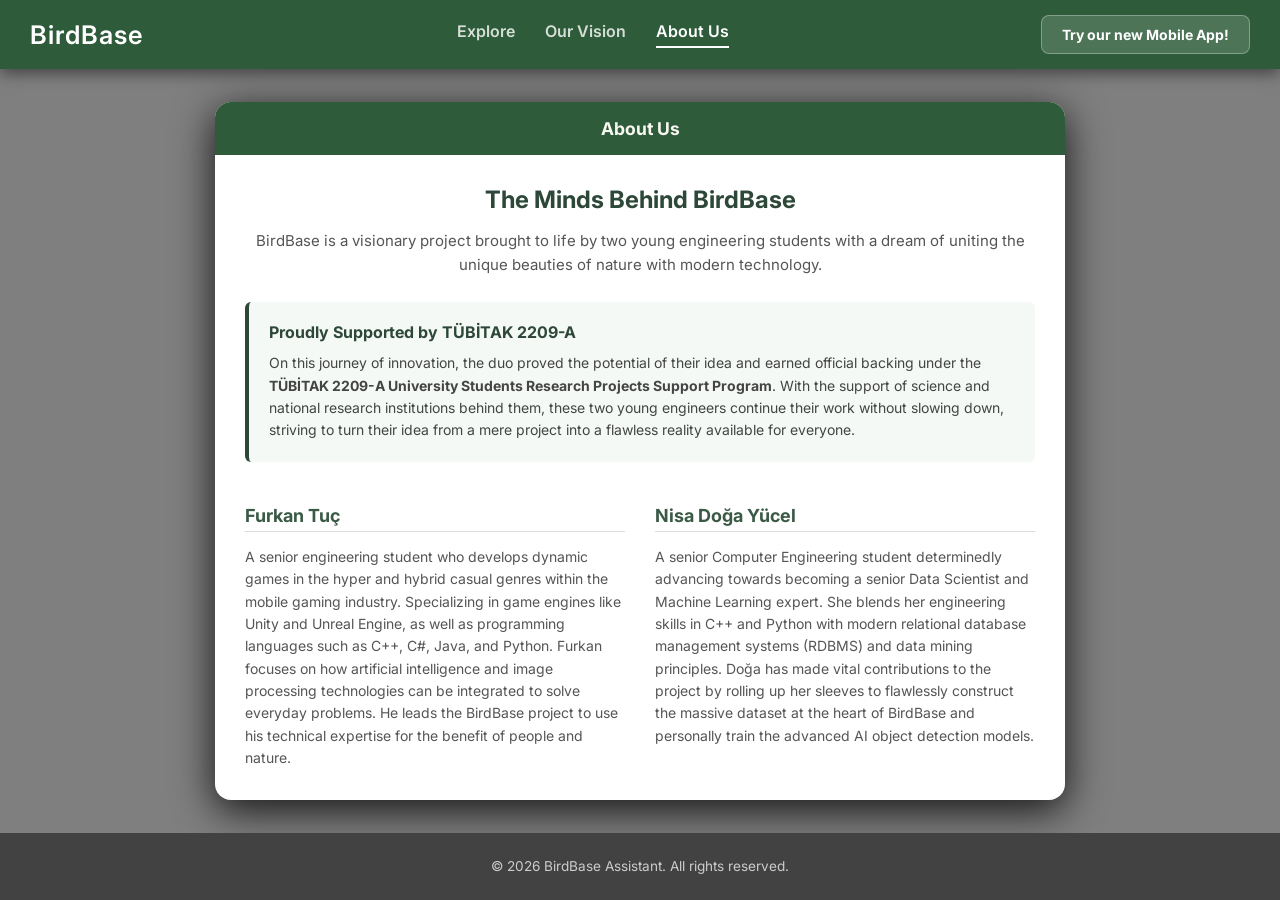
<file: WEB/about-us.html>
<!DOCTYPE html>
<html lang="en">
<head>
    <meta charset="UTF-8" />
    <meta name="viewport" content="width=device-width, initial-scale=1.0" />
    <title>About Us - BirdBase</title>
    <link rel="stylesheet" href="style.css" />
    <style>
        /* İki profili yan yana dizmek ve mobilde alt alta almak için özel stil */
        .profile-container {
            display: flex;
            gap: 30px;
            margin-top: 25px;
        }
        .profile-item {
            flex: 1;
        }
        /* Ekran 768px'den küçükse (Telefonlar) yan yana yerine alt alta geç */
        @media (max-width: 768px) {
            .profile-container {
                flex-direction: column;
                gap: 15px;
            }
        }
    </style>
</head>
<body class="page-about">

    <header class="app-header">
        <div class="logo">
            <h2><a href="index.html" style="color:white; text-decoration:none;">BirdBase</a></h2>
        </div>
        
        <nav class="top-nav">
            <a href="explore.html">Explore</a>
            <a href="our-vision.html">Our Vision</a>
            <a href="about-us.html" style="color: white; border-bottom: 2px solid white; padding-bottom: 5px;">About Us</a>
        </nav>

        <div class="mobile-promo" onclick="window.open('https://drive.google.com/drive/home', '_blank')">
            Try our new Mobile App!
        </div>
    </header>

    <main class="main-content">
        
        <!-- Kutuyu X ekseninde büyütmek için max-width: 850px eklendi -->
        <div class="container screen fade-in" style="display:block; max-width: 850px; width: 90%;">
            <div class="card-banner">
                About Us
            </div>
            
            <div class="card-content" style="max-height: 70vh; overflow-y: auto; text-align: left; padding: 30px;">
                
                <h1 style="color: #2D4739; font-size: 24px; margin-bottom: 15px; text-align: center;">The Minds Behind BirdBase</h1>
                
                <p style="line-height: 1.6; color: #555; font-size: 15px; margin-bottom: 25px; text-align: center;">
                    BirdBase is a visionary project brought to life by two young engineering students with a dream of uniting the unique beauties of nature with modern technology.
                </p>

                <!-- Vurgulu TÜBİTAK Sözü/Kutusu -->
                <div style="background-color: #f4f9f5; border-left: 4px solid #2D4739; padding: 20px; border-radius: 6px; margin-bottom: 20px;">
                    <h3 style="color: #2D4739; font-size: 16px; margin-bottom: 10px; margin-top: 0;">Proudly Supported by TÜBİTAK 2209-A</h3>
                    <p style="color: #444; font-size: 14px; line-height: 1.6; margin: 0;">
                        On this journey of innovation, the duo proved the potential of their idea and earned official backing under the <strong>TÜBİTAK 2209-A University Students Research Projects Support Program</strong>. With the support of science and national research institutions behind them, these two young engineers continue their work without slowing down, striving to turn their idea from a mere project into a flawless reality available for everyone.
                    </p>
                </div>

                <!-- Yan Yana Profiller (Flexbox) -->
                <div class="profile-container">
                    
                    <!-- Furkan Tuç -->
                    <div class="profile-item">
                        <h3 style="color: #3A5A46; font-size: 18px; margin-bottom: 10px; border-bottom: 1px solid #ddd; padding-bottom: 5px;">Furkan Tuç</h3>
                        <p style="line-height: 1.6; color: #555; font-size: 14px; margin-bottom: 0;">
                            A senior engineering student who develops dynamic games in the hyper and hybrid casual genres within the mobile gaming industry. Specializing in game engines like Unity and Unreal Engine, as well as programming languages such as C++, C#, Java, and Python. Furkan focuses on how artificial intelligence and image processing technologies can be integrated to solve everyday problems. He leads the BirdBase project to use his technical expertise for the benefit of people and nature.
                        </p>
                    </div>

                    <!-- Nisa Doğa Yücel -->
                    <div class="profile-item">
                        <h3 style="color: #3A5A46; font-size: 18px; margin-bottom: 10px; border-bottom: 1px solid #ddd; padding-bottom: 5px;">Nisa Doğa Yücel</h3>
                        <p style="line-height: 1.6; color: #555; font-size: 14px; margin-bottom: 0;">
                            A senior Computer Engineering student determinedly advancing towards becoming a senior Data Scientist and Machine Learning expert. She blends her engineering skills in C++ and Python with modern relational database management systems (RDBMS) and data mining principles. Doğa has made vital contributions to the project by rolling up her sleeves to flawlessly construct the massive dataset at the heart of BirdBase and personally train the advanced AI object detection models.
                        </p>
                    </div>

                </div>
                
            </div>
        </div>

    </main>

    <footer class="app-footer">
        <p>&copy; 2026 BirdBase Assistant. All rights reserved.</p>
    </footer>

</body>
</html>
</file>
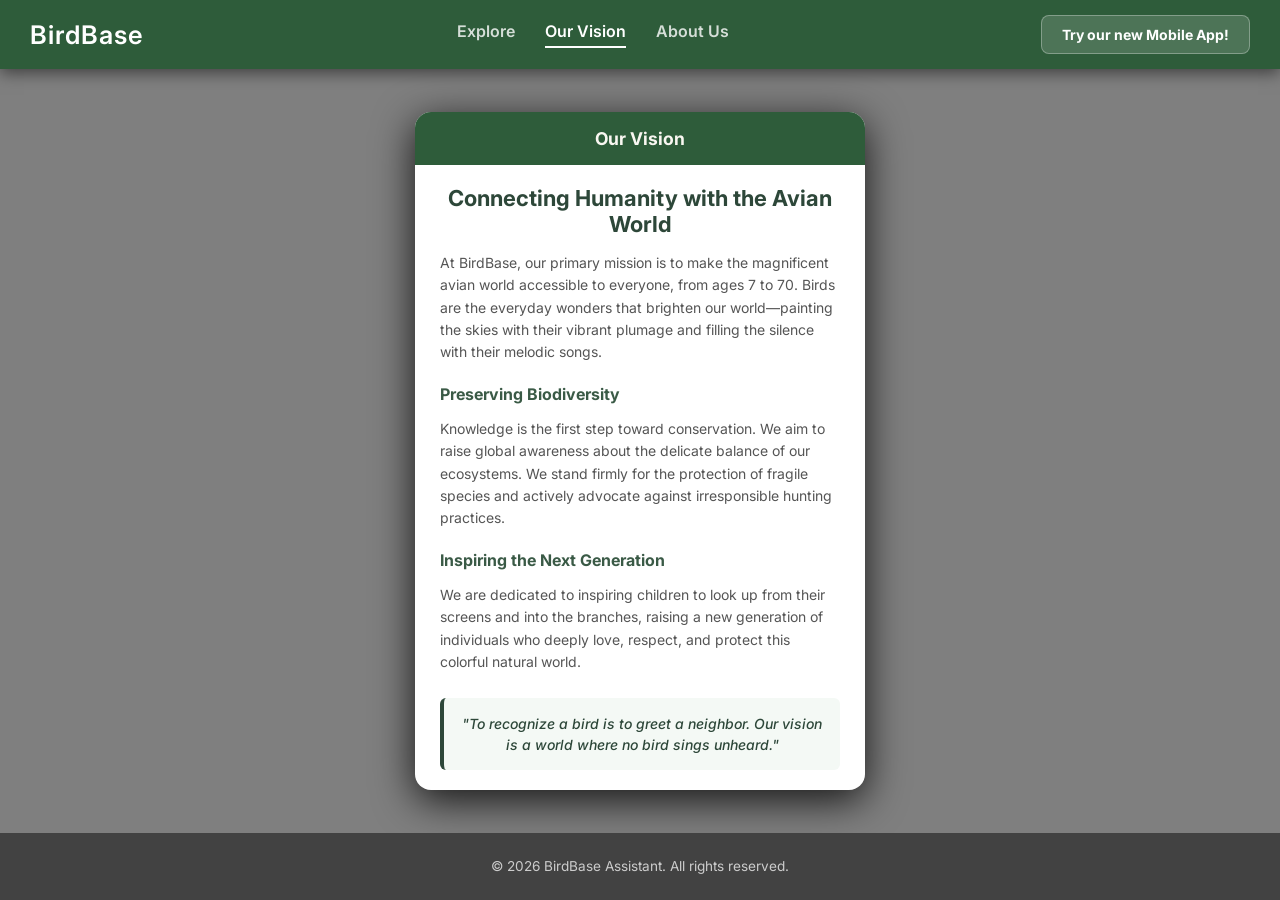
<file: WEB/our-vision.html>
<!DOCTYPE html>
<html lang="en">
<head>
    <meta charset="UTF-8" />
    <meta name="viewport" content="width=device-width, initial-scale=1.0" />
    <title>Our Vision - BirdBase</title>
    <link rel="stylesheet" href="style.css" />
</head>
<body class="page-vision">

    <header class="app-header">
        <div class="logo">
            <h2><a href="index.html" style="color:white; text-decoration:none;">BirdBase</a></h2>
        </div>
        
        <nav class="top-nav">
            
            <!-- Aktif sayfa olduğu için alt çizgi burada -->
            <a href="explore.html">Explore</a>
            <a href="our-vision.html" style="color: white; border-bottom: 2px solid white; padding-bottom: 5px;">Our Vision</a>
            <a href="about-us.html">About Us</a>
        </nav>

        <div class="mobile-promo" onclick="window.open('https://drive.google.com/drive/home', '_blank')">
            Try our new Mobile App!
        </div>
    </header>

    <main class="main-content">
        
        <!-- Diğer sayfalarla aynı boyutta kalması için standart container -->
        <div class="container screen fade-in" style="display:block;">
            <div class="card-banner">
                Our Vision
            </div>
            
            <!-- Yazı uzadığında kutuyu şişirmemesi için max-height ve overflow (scroll) eklendi -->
            <div class="card-content" style="max-height: 65vh; overflow-y: auto; text-align: left; padding: 20px 25px;">
                
                <h1 style="color: #2D4739; font-size: 22px; margin-bottom: 15px; text-align: center;">Connecting Humanity with the Avian World</h1>
                
                <p style="line-height: 1.6; color: #555; font-size: 14px; margin-bottom: 20px;">
                    At BirdBase, our primary mission is to make the magnificent avian world accessible to everyone, from ages 7 to 70. Birds are the everyday wonders that brighten our world—painting the skies with their vibrant plumage and filling the silence with their melodic songs.
                </p>

                <h3 style="color: #3A5A46; font-size: 16px; margin-bottom: 8px;">Preserving Biodiversity</h3>
                <p style="line-height: 1.6; color: #555; font-size: 14px; margin-bottom: 20px;">
                    Knowledge is the first step toward conservation. We aim to raise global awareness about the delicate balance of our ecosystems. We stand firmly for the protection of fragile species and actively advocate against irresponsible hunting practices.
                </p>

                <h3 style="color: #3A5A46; font-size: 16px; margin-bottom: 8px;">Inspiring the Next Generation</h3>
                <p style="line-height: 1.6; color: #555; font-size: 14px; margin-bottom: 20px;">
                    We are dedicated to inspiring children to look up from their screens and into the branches, raising a new generation of individuals who deeply love, respect, and protect this colorful natural world.
                </p>

                <!-- Vurgulu Vizyon Sözü -->
                <div style="background-color: #f4f9f5; border-left: 4px solid #2D4739; padding: 15px; border-radius: 6px; margin-top: 25px; margin-bottom: 10px;">
                    <p style="font-style: italic; color: #2D4739; font-size: 14px; line-height: 1.5; margin: 0; text-align: center; font-weight: 500;">
                        "To recognize a bird is to greet a neighbor. Our vision is a world where no bird sings unheard."
                    </p>
                </div>

            </div>
        </div>

    </main>

    <footer class="app-footer">
        <p>&copy; 2026 BirdBase Assistant. All rights reserved.</p>
    </footer>

</body>
</html>
</file>
<file: WEB/style.css>
/* Google Font */
@import url('https://fonts.googleapis.com/css2?family=Inter:wght@300;400;600;700&display=swap');

:root {
    --forest-green: #2E5C3A; 
    --forest-green-hover: #244a2e;
    --grey-footer: #424242;
    --grey-btn: #757575;
    --grey-btn-hover: #5c5c5c;
    --text-light: #F9F7F1;
}

html, body {
    width: 100%;
    min-height: 100%;
}

body {
    margin: 0;
    padding: 0;
    font-family: 'Inter', sans-serif;
    display: flex;
    flex-direction: column;
    min-height: 100vh;

    background-size: cover;
    background-position: center center;
    background-repeat: no-repeat;
    background-attachment: fixed;
}

/* Sayfalara özel arka planlar */
.page-main {
    background-image:
        linear-gradient(rgba(0,0,0,0.5), rgba(0,0,0,0.5)),
        url('images/BackgroundMain.jpg');
}

.page-about {
    background-image:
        linear-gradient(rgba(0,0,0,0.5), rgba(0,0,0,0.5)),
        url('images/AboutUs.jpg');
}

.page-vision {
    background-image:
        linear-gradient(rgba(0,0,0,0.5), rgba(0,0,0,0.5)),
        url('images/OurVision.jpg');
}

.page-explore {
    background-image:
        linear-gradient(rgba(0,0,0,0.5), rgba(0,0,0,0.5)),
        url('images/explore.jpg');
}

@media (max-width: 768px) {
    body {
        background-attachment: scroll;
        background-size: cover;
        background-position: center center;
    }
}
/* HEADER & FOOTER */
.app-header {
    background-color: var(--forest-green);
    color: var(--text-light);
    display: flex;
    justify-content: space-between; 
    align-items: center;
    padding: 15px 30px; 
    box-shadow: 0 4px 15px rgba(0,0,0,0.5);
    z-index: 10;
}

.app-header h2 {
    margin: 0;
    font-size: 1.6rem;
    font-weight: 600;
    letter-spacing: 1px;
}

/* YENİ EKLENDİ: Masaüstü & Web Navigasyon Menüsü */
.top-nav {
    display: flex;
    gap: 30px;
}

.top-nav a {
    color: rgba(255, 255, 255, 0.8);
    text-decoration: none;
    font-size: 16px;
    font-weight: 600;
    transition: color 0.3s ease, transform 0.3s ease;
}

.top-nav a:hover {
    color: #FFFFFF;
    transform: translateY(-2px);
}

.main-content {
    flex: 1;
    display: flex;
    justify-content: center;
    align-items: center;
    z-index: 1;
    padding: 2rem 0;
}

.app-footer {
    background-color: var(--grey-footer);
    color: #ccc;
    text-align: center;
    padding: 12px 20px;
    font-size: 0.85rem;
    z-index: 10;
}

/* KART TASARIMI (Container) */
.screen {
    opacity: 1;
    transition: opacity 0.4s ease, transform 0.4s ease;
}

.fade-in {
    opacity: 1;
    transform: translateY(0px);
}

.container {
    width: 100%;
    max-width: 450px;
    background: #ffffff;
    margin: 0 20px;
    text-align: center;
    border-radius: 16px;
    box-shadow: 0 10px 40px rgba(0, 0, 0, 0.85);
    animation: fadeCard 0.5s ease-out;
    overflow: hidden; 
}

.card-banner {
    background-color: var(--forest-green);
    color: var(--text-light);
    padding: 16px;
    font-size: 1.1rem;
    font-weight: 700;
    text-align: center;
}

.card-content {
    padding: 2rem;
}

@keyframes fadeCard {
    from { opacity: 0; transform: translateY(20px); }
    to { opacity: 1; transform: translateY(0); }
}

h1 {
    margin: 0 0 0.5rem 0;
    font-size: 2rem;
    font-weight: 700;
    color: #222;
}

.subtitle {
    margin-bottom: 2rem;
    font-size: 0.95rem;
    color: #555;
}

#file-upload {
    display: none;
}

.action-buttons {
    display: flex;
    flex-direction: column;
    gap: 12px;
}

.top-buttons {
    display: flex;
    gap: 12px;
}

.btn {
    display: flex;
    align-items: center;
    justify-content: center;
    padding: 14px 20px;
    font-size: 1rem;
    font-weight: 700; 
    color: white;
    border: none;
    border-radius: 8px;
    cursor: pointer;
    transition: 0.25s ease;
    text-align: center;
}

.btn:hover {
    transform: translateY(-2px);
    box-shadow: 0 4px 12px rgba(0,0,0,0.2);
}

.btn:active {
    transform: translateY(0);
}

.btn-grey {
    background-color: var(--grey-btn);
    flex: 1; 
}

.btn-grey:hover {
    background-color: var(--grey-btn-hover);
}

.btn-green {
    background-color: var(--forest-green);
    flex: 1;
}

.btn-green:hover {
    background-color: var(--forest-green-hover);
}

.full-width {
    width: 100%;
}

#preview-box {
    display: none;
    margin-top: 20px;
    padding: 15px;
    background: rgba(0,0,0,0.04);
    border-radius: 12px;
    border: 1px solid rgba(0,0,0,0.1);
    animation: fadeIn 0.3s ease-out;
}

#preview-image {
    max-width: 100%;
    max-height: 220px;
    border-radius: 12px;
    object-fit: cover;
    box-shadow: 0 4px 20px rgba(0,0,0,0.15);
}

#preview-name {
    margin-top: 10px;
    font-size: 14px;
    font-weight: 600;
    color: #222;
}

@keyframes fadeIn {
    from { opacity: 0; transform: scale(0.96); }
    to   { opacity: 1; transform: scale(1); }
}

.detected-image {
    width: 100%;
    border-radius: 12px;
    margin: 15px 0;
    box-shadow: 0 5px 15px rgba(0,0,0,0.2);
}

.det-list {
    list-style: none;
    padding: 0;
    margin-top: 15px;
    text-align: left;
}

.det-list li {
    font-size: 16px;
    padding: 8px 0;
    border-bottom: 1px solid #eee;
    color: #333;
    font-weight: 600;
}

.info-card {
    margin-top: 18px;
    padding: 18px;
    background: #f4f6f8;
    border-radius: 14px;
    text-align: left;
    box-shadow: 0 6px 20px rgba(0,0,0,0.08);
    animation: fadeIn 0.3s ease-out;
}

.info-card h3 {
    margin: 0 0 10px 0;
    font-size: 20px;
    font-weight: 600;
    color: var(--forest-green);
}

.info-card p {
    margin: 6px 0;
    font-size: 14px;
    color: #333;
}

#info-desc {
    margin-top: 10px;
    color: #555;
    line-height: 1.5;
}

@media (max-width: 480px) {
    .card-content {
        padding: 1.5rem;
    }
}

/* CHAT EKRANI STİLLERİ */
.chat-box {
    background: #f4f6f8;
    border-radius: 12px;
    padding: 15px;
    height: 300px; 
    overflow-y: auto;
    margin-bottom: 15px;
    display: flex;
    flex-direction: column;
    gap: 12px;
}

.chat-box::-webkit-scrollbar { width: 6px; }
.chat-box::-webkit-scrollbar-thumb { background-color: rgba(0,0,0,0.2); border-radius: 10px; }

.chat-message {
    max-width: 85%;
    padding: 12px 16px;
    border-radius: 14px;
    font-size: 0.95rem;
    line-height: 1.4;
    word-wrap: break-word;
    text-align: left;
}

.msg-user {
    align-self: flex-end;
    background-color: var(--forest-green);
    color: white;
    border-bottom-right-radius: 0;
}

.msg-bot {
    align-self: flex-start;
    background-color: #E8F0EA; 
    color: #222;
    border-bottom-left-radius: 0;
    box-shadow: 0 2px 5px rgba(0,0,0,0.05);
}

.chat-input-area {
    display: flex;
    gap: 10px;
}

#chat-input {
    flex: 1;
    padding: 12px 15px;
    border: 2px solid #e0e0e0;
    border-radius: 8px;
    font-size: 1rem;
    outline: none;
    font-family: 'Inter', sans-serif;
    transition: 0.2s;
}

#chat-input:focus {
    border-color: var(--forest-green);
}

/* Sağ köşedeki tıklanabilir alanın tasarımı */
.mobile-promo {
    background-color: rgba(255, 255, 255, 0.15); 
    color: #FFFFFF;
    font-size: 14px;
    font-weight: bold;
    padding: 10px 20px;
    border-radius: 8px; 
    border: 1px solid rgba(255, 255, 255, 0.3); 
    cursor: pointer; 
    transition: all 0.3s ease; 
}

.mobile-promo:hover {
    background-color: rgba(255, 255, 255, 0.3); 
    transform: translateY(-2px); 
    box-shadow: 0 4px 10px rgba(0, 0, 0, 0.2); 
}

/* --- EXPLORE SCREEN YATAY KART LİSTESİ --- */
.explore-grid {
    display: flex;
    flex-direction: column; /* Kartları alt alta dizer (Yatay görünüm) */
    gap: 15px;
    max-height: 50vh; /* Ekranı çok uzatmamak için sabit yükseklik */
    overflow-y: auto; /* Kartlar sığmazsa şık bir kaydırma çubuğu ekler */
    padding-right: 10px; /* Kaydırma çubuğu için sağdan pay */
}

/* Kaydırma çubuğunun şık görünmesi için */
.explore-grid::-webkit-scrollbar { width: 6px; }
.explore-grid::-webkit-scrollbar-thumb { background-color: rgba(45, 71, 57, 0.3); border-radius: 10px; }

.explore-card {
    position: relative;
    border-radius: 12px;
    overflow: hidden;
    cursor: pointer;
    height: 100px; /* KARTIN YÜKSEKLİĞİ (Yatay şerit banner) */
    min-height: 100px;
    box-shadow: 0 4px 10px rgba(0,0,0,0.1);
    transition: transform 0.3s ease, box-shadow 0.3s ease;
}

.explore-card:hover {
    transform: translateY(-3px) scale(1.02);
    box-shadow: 0 8px 15px rgba(0,0,0,0.2);
}

.explore-card img {
    width: 100%;
    height: 100%;
    object-fit: cover;
    transition: transform 0.5s ease;
}

.explore-card:hover img {
    transform: scale(1.05); /* Hover olunca resim çok hafif yakınlaşır */
}

/* Resmin Üzerine Binen Yazı ve Karartı (Artık tam ortada) */
.explore-card-overlay {
    position: absolute;
    top: 0; left: 0; right: 0; bottom: 0;
    background: rgba(45, 71, 57, 0.55); /* Forest Green Yarı Saydam */
    display: flex;
    align-items: center;
    justify-content: center;
    color: white;
    font-weight: 700;
    font-size: 1.2rem;
    letter-spacing: 1px;
    text-shadow: 0 2px 5px rgba(0,0,0,0.5);
    transition: background 0.3s ease;
}

.explore-card:hover .explore-card-overlay {
    background: rgba(45, 71, 57, 0.35); /* Mouse gelince hafif aydınlanır */
}

/* --- EXPLORE DETAIL SCREEN (BÜYÜYEN DİV - MODAL) --- */

/* Büyüyen div'in "Ne çok küçük ne çok büyük" olması için özel ayarlar */
#explore-detail-screen.container {
    max-width: 600px; /* Normal kartlardan (450px) biraz daha geniş */
    max-height: 85vh; /* Üstten ve alttan kesinlikle arka planı gösterir */
    overflow-y: auto; /* İçerik uzunsa sadece kendi içinde kayar */
    padding: 0; /* İçerik boşluklarını alt div'lere bıraktık */
}

/* Detay ekranı kaydırma çubuğu */
#explore-detail-screen::-webkit-scrollbar { width: 6px; }
#explore-detail-screen::-webkit-scrollbar-thumb { background-color: rgba(45, 71, 57, 0.3); border-radius: 10px; }

.explore-detail-header {
    position: relative;
    height: 220px;
    background-size: cover;
    background-position: center;
    display: flex;
    align-items: flex-end;
    padding: 20px;
}

/* Üst kısım koyu, alt kısım şeffaf gradient (Yazı okunsun diye) */
.explore-detail-header::before {
    content: '';
    position: absolute;
    top: 0; left: 0; right: 0; bottom: 0;
    background: linear-gradient(to bottom, rgba(0,0,0,0.1), rgba(0,0,0,0.7));
}

.explore-detail-header h1 {
    position: relative;
    color: white;
    margin: 0;
    font-size: 26px;
    text-shadow: 0 2px 4px rgba(0,0,0,0.5);
    z-index: 1;
}

.detail-back-btn {
    position: absolute;
    top: 15px;
    left: 15px;
    background: rgba(0, 0, 0, 0.4);
    border: 1px solid rgba(255,255,255,0.4);
    color: white;
    padding: 8px 15px;
    border-radius: 20px;
    font-weight: 600;
    cursor: pointer;
    backdrop-filter: blur(5px); 
    z-index: 2;
    transition: all 0.3s ease;
}

.detail-back-btn:hover {
    background: rgba(255, 255, 255, 0.9);
    color: #2D4739;
}
</file>
